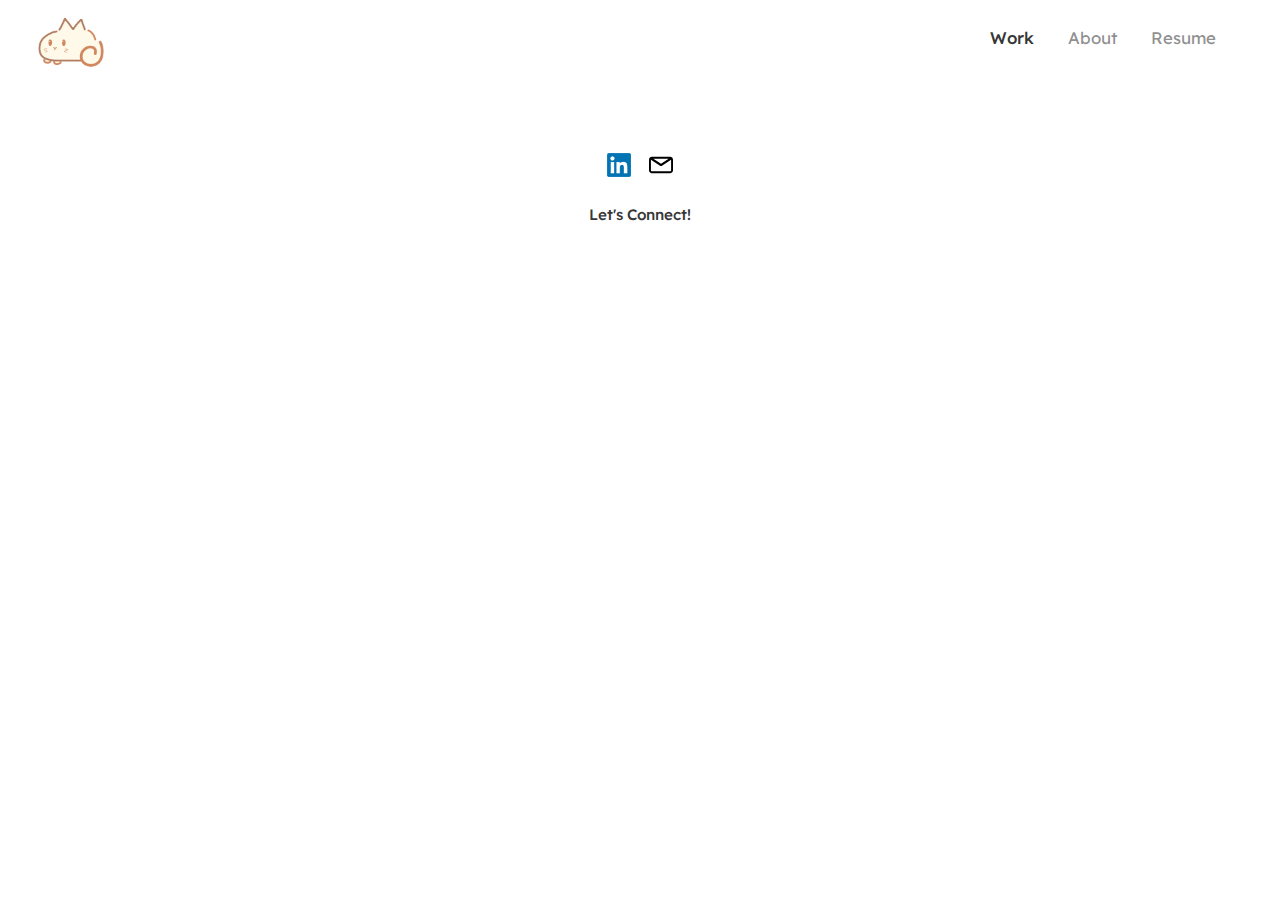
<file: index.html>
<!DOCTYPE html>
<html lang="en">

  <head>
    <meta charset="UTF-8">
    <meta name="viewport" content="width=device-width, initial-scale=1">
    <title>Jason Wu | Portfolio </title>
    <link href="https://fonts.googleapis.com/css2?family=Lexend:wght@300;400;500;700&display=swap" rel="stylesheet">
    <link rel="stylesheet" href="css/styles_global.css">
    <link rel="icon" type="image/xicon" href="images/logo.png">
  </head>

  <body>

    <div class="top-bar">
      <div class="nav-bar">
        <a href="index.html">
          <img class="logo"
            src="images/logo.png"
            alt="Jason Wu Logo"
            title="Home">
        </a>
        <nav>
          <ul>
            <li class="selected"><a href="index.html">Work</a></li>
            <li class="inactive"><a href="about.html">About</a></li>
            <li class="inactive"><a href="resume.html">Resume</a></li>
          </ul>
        </nav>
      </div>
    </div>
    
    <div class="index">
      <div class="l-space"></div>
      <div class="footer">
        <div class="logos">
          <a href="https://www.linkedin.com/in/jason-wu-ux/" target="_blank">
            <img class="logo" src="images/linkedin-logo.png" alt="LinkedIn" title="LinkedIn">
          </a>
          <a href="mailto:jwu693@gatech.edu">
            <img class="logo" src="images/email-icon.svg" alt="Email" title="Email - jwu693@gatech.edu">
          </a>
        </div>
  
        <p>Let's Connect!</p>
      </div>
    </div>


  </body>
</html>
</file>
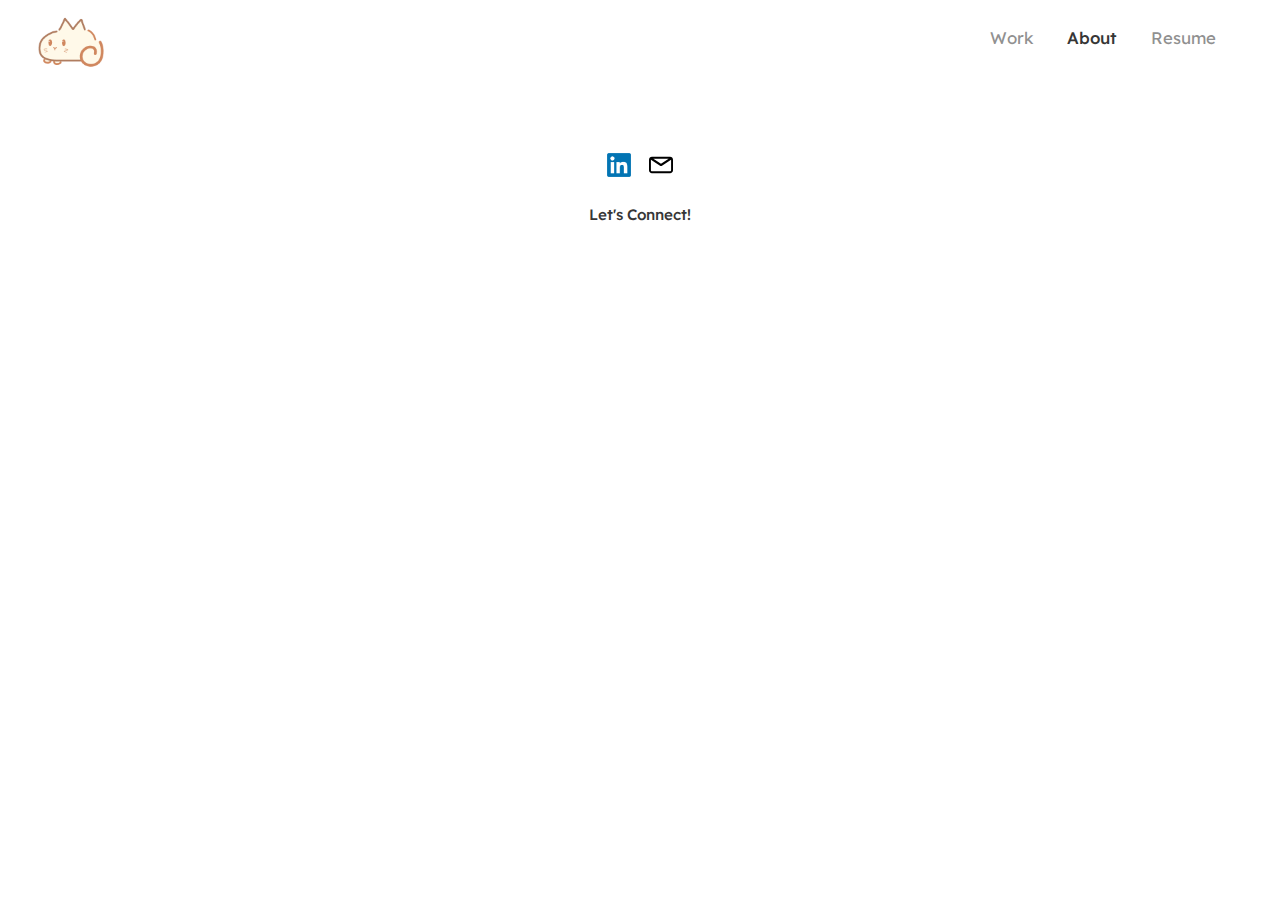
<file: about.html>
<!DOCTYPE html>
<html lang="en">

  <head>
    <meta charset="UTF-8">
    <meta name="viewport" content="width=device-width, initial-scale=1">
    <title>Jason Wu | About </title>
    <link href="https://fonts.googleapis.com/css2?family=Lexend:wght@300;400;500;700&display=swap" rel="stylesheet">
    <link rel="stylesheet" href="css/styles_global.css">
    <link rel="icon" type="image/xicon" href="images/logo.png">
  </head>

  <body>

    <div class="top-bar">
      <div class="nav-bar">
        <a href="index.html">
          <img class="logo"
            src="images/logo.png"
            alt="Jason Wu Logo"
            title="Home">
        </a>
        <nav>
          <ul>
            <li class="inactive"><a href="index.html">Work</a></li>
            <li class="selected"><a href="about.html">About</a></li>
            <li class="inactive"><a href="resume.html">Resume</a></li>
          </ul>
        </nav>
      </div>
    </div>
    
    <div class="index">
      <div class="l-space"></div>
      <div class="footer">
        <div class="logos">
          <a href="https://www.linkedin.com/in/jason-wu-ux/" target="_blank">
            <img class="logo" src="images/linkedin-logo.png" alt="LinkedIn" title="LinkedIn">
          </a>
          <a href="mailto:jwu693@gatech.edu">
            <img class="logo" src="images/email-icon.svg" alt="Email" title="Email - jwu693@gatech.edu">
          </a>
        </div>
  
        <p>Let's Connect!</p>
      </div>
    </div>


  </body>
</html>
</file>
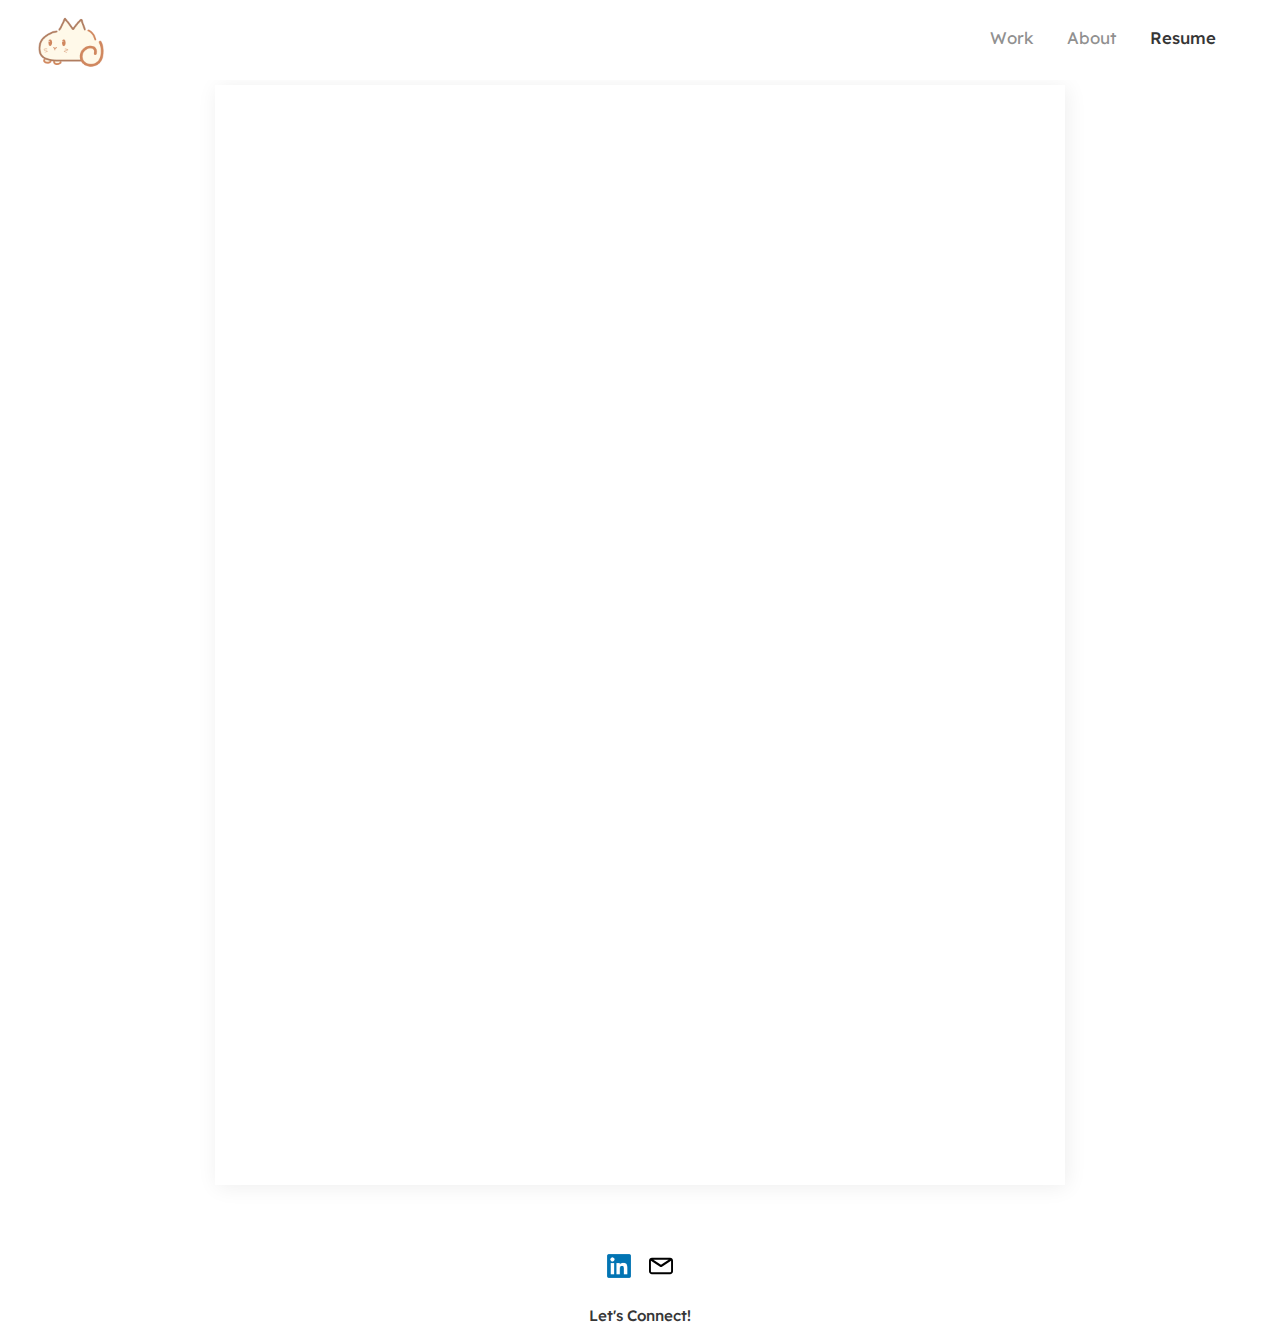
<file: resume.html>
<!DOCTYPE html>
<html lang="en">

  <head>
    <meta charset="UTF-8">
    <meta name="viewport" content="width=device-width, initial-scale=1">
    <title>Jason Wu | Resume </title>
    <link href="https://fonts.googleapis.com/css2?family=Lexend:wght@300;400;500;700&display=swap" rel="stylesheet">
    <link rel="stylesheet" href="css/styles_global.css">
    <link rel="stylesheet" href="css/styles_resume.css">
    <link rel="icon" type="image/xicon" href="images/logo.png">
  </head>

  <body>

    <div class="top-bar">
      <div class="nav-bar">
        <a href="index.html">
          <img class="logo"
            src="images/logo.png"
            alt="Jason Wu Logo"
            title="Home">
        </a>
        <nav>
          <ul>
            <li class="inactive"><a href="index.html">Work</a></li>
            <li class="inactive"><a href="about.html">About</a></li>
            <li class="selected"><a href="resume.html">Resume</a></li>
          </ul>
        </nav>
      </div>
    </div>

    <div id="resume">
      <div id="resume-view">
        <iframe src="documents/Resume - Jason Wu 2023.pdf" style="width: 850px; height: 1100px; margin-right: auto; margin-left: auto; display: block; border: #A28F9D;"></iframe>
      </div>
      <div class="footer">
        <div class="logos">
          <a href="https://www.linkedin.com/in/jason-wu-ux/" target="_blank">
            <img class="logo" src="images/linkedin-logo.png" alt="LinkedIn" title="LinkedIn">
          </a>
          <a href="mailto:jwu693@gatech.edu">
            <img class="logo" src="images/email-icon.svg" alt="Email" title="Email - jwu693@gatech.edu">
          </a>
        </div>
  
        <p>Let's Connect!</p>
    </div>
  </div>

  </body>
</html>
</file>
<file: css/styles_global.css>
:root {
    --header-height: 80px;
    --body-font: "Lexend"
    --title-font: "Lexend"
    --marta-color: #FCD034;
    --scheduler-color: #FF9B71;
    --mbb-color: #B7B5FA;
    --moodfood-color: #748BDA;
    --roblox-color: #2C3237;
    --lacework-color: #1BBCF9;
    --gba-color: #CCE9A7;
    --accent-color: #F35C2C;
    --highlight-color: #FFE6DE;
    --primary-text-color: #363636;
    --secondary-text-color: #909090;
    --background-color: #FFFFFF;
}
.top-bar {
    top: 0;
    left: 0;
    right: 0;
    width: 100%;
    height: var(--header-height);
    position: fixed;
    overflow-x: auto;
    overflow-y: hidden;
    z-index: 1;
    background-color: white;
}
.top-bar > * {
    position: absolute;
    top: 50%;
    transform: translateY(-50%);
}

.nav-bar {
    width: 100%;
    margin: auto;
}

.logo {
    padding-top: 5px;
    padding-left: 3%;
    padding-right: 20px;
    float: left;
    height: 50px;
}

nav ul {
    line-height: 20px;
    list-style-type: none;
    float: right;
    padding-right: 5%;
}
nav li {
    display: inline-block;
    padding-left: 30px;
    font-family: "Lexend";
    font-size: 1.1em;
}
@media only screen and (max-width: 600px) {
    nav li {
        padding-left: 15px;
        font-size: 0.9em;
    }
}

nav li a {
    color: inherit;
    text-decoration: none;
}

nav li:hover {
    color: var(--accent-color);
    transition: .2s ease;
}

nav .inactive {
    color: var(--secondary-text-color);
    text-decoration: none;
}

nav .selected {
    color: var(--primary-text-color);
    font-weight: 500;
    text-decoration: none;
}

a {
    color: var(--secondary-text-color);
}

body {
    overflow: auto;
    width: 100%;
    max-width: 1920px;
    margin-left: auto;
    margin-right: auto;
    font-family: var(--body-font);
    font-size: 0.95em;
    color: #363636;
}

:root {
    --line-height: 170%;
}
p {
    line-height: var(--line-height);
}

h1, h2, h3, h4, h5, h6 {
    font-family: var(--title-font);
}

h1 {
    font-size: 2rem;
    font-weight: 600;
}

h2 {
    font-size: 1.5rem;
    font-weight: 600;
}

h3 {
    font-size: 1.2rem;
    font-weight: 550;
}

.no-wrap {
    white-space: nowrap;
}

::selection { 
    background-color: var(--highlight-color);
}

.xxs-space {
    margin-top: 18px;
}
.xs-space {
    margin-top: 36px;
}
.s-space {
    margin-top: 48px;
}
.m-space {
    margin-top: 96px;
}
.l-space {
    margin-top: 144px;
}
.xl-space {
    margin-top: 192px;
}

.tag {
    display: inline-block;
    width: fit-content;
    background-color: var(--highlight-color);
    padding: 6px;
    box-sizing: border-box;
    border-radius: 6px;
    margin-right: 12px;
    font-size: .8em;
    font-weight: 600;
    text-transform: uppercase;
    letter-spacing: 0.4px;
}

  /* Base for a button, need to set colors in other stylesheets */
.button {
    display: block;
    width: fit-content;
    border: 1.5px solid;
    border-radius: 10000rem; /*orig .5rem*/
    font-weight: bold;
    font-size: .95em;
    text-decoration: none;
    text-align: center;
    padding: 9px 16px; /* orig .75rem 1rem; */
    transition: 0.15s ease-in-out;
}

.active-button {
    border-color: var(--accent-color);
    color: var(--accent-color);
    cursor: pointer;
    margin: none;
}
.active-button:hover {
    background-color: var(--accent-color);
    color: white;
}
.inactive-button {
    border-color: var(--secondary-text-color);
    color: var(--secondary-text-color);
    cursor: default;
}

.footer {
    width: 100%;
    margin: 60px auto;
    overflow: hidden;
    font-family: "Lexend";
    font-weight: 500;
    text-align: center;
}

.footer p {
    margin-top: 16px;
}

.footer .logos {
    text-align: center;
    width: 100%;
    display: flex;
    justify-content: center;
}

.footer .logo {
    height: 24px;
    margin: 9px;
    padding: 0;
    display: inline-block;
}
</file>
<file: css/styles_resume.css>
#resume {
    width: 100%;
    height: 80vh;
    margin-top: 80px;
    position: relative;
    margin-left: auto;
    margin-right: auto;
    padding: 0;
}
#resume #resume-view {
    width: 850px;
    height: 1100px;
    margin: 85px auto 0 auto;
    box-shadow: 2px 2px 20px 0px rgba(0,0,0,0.07);
}
</file>
